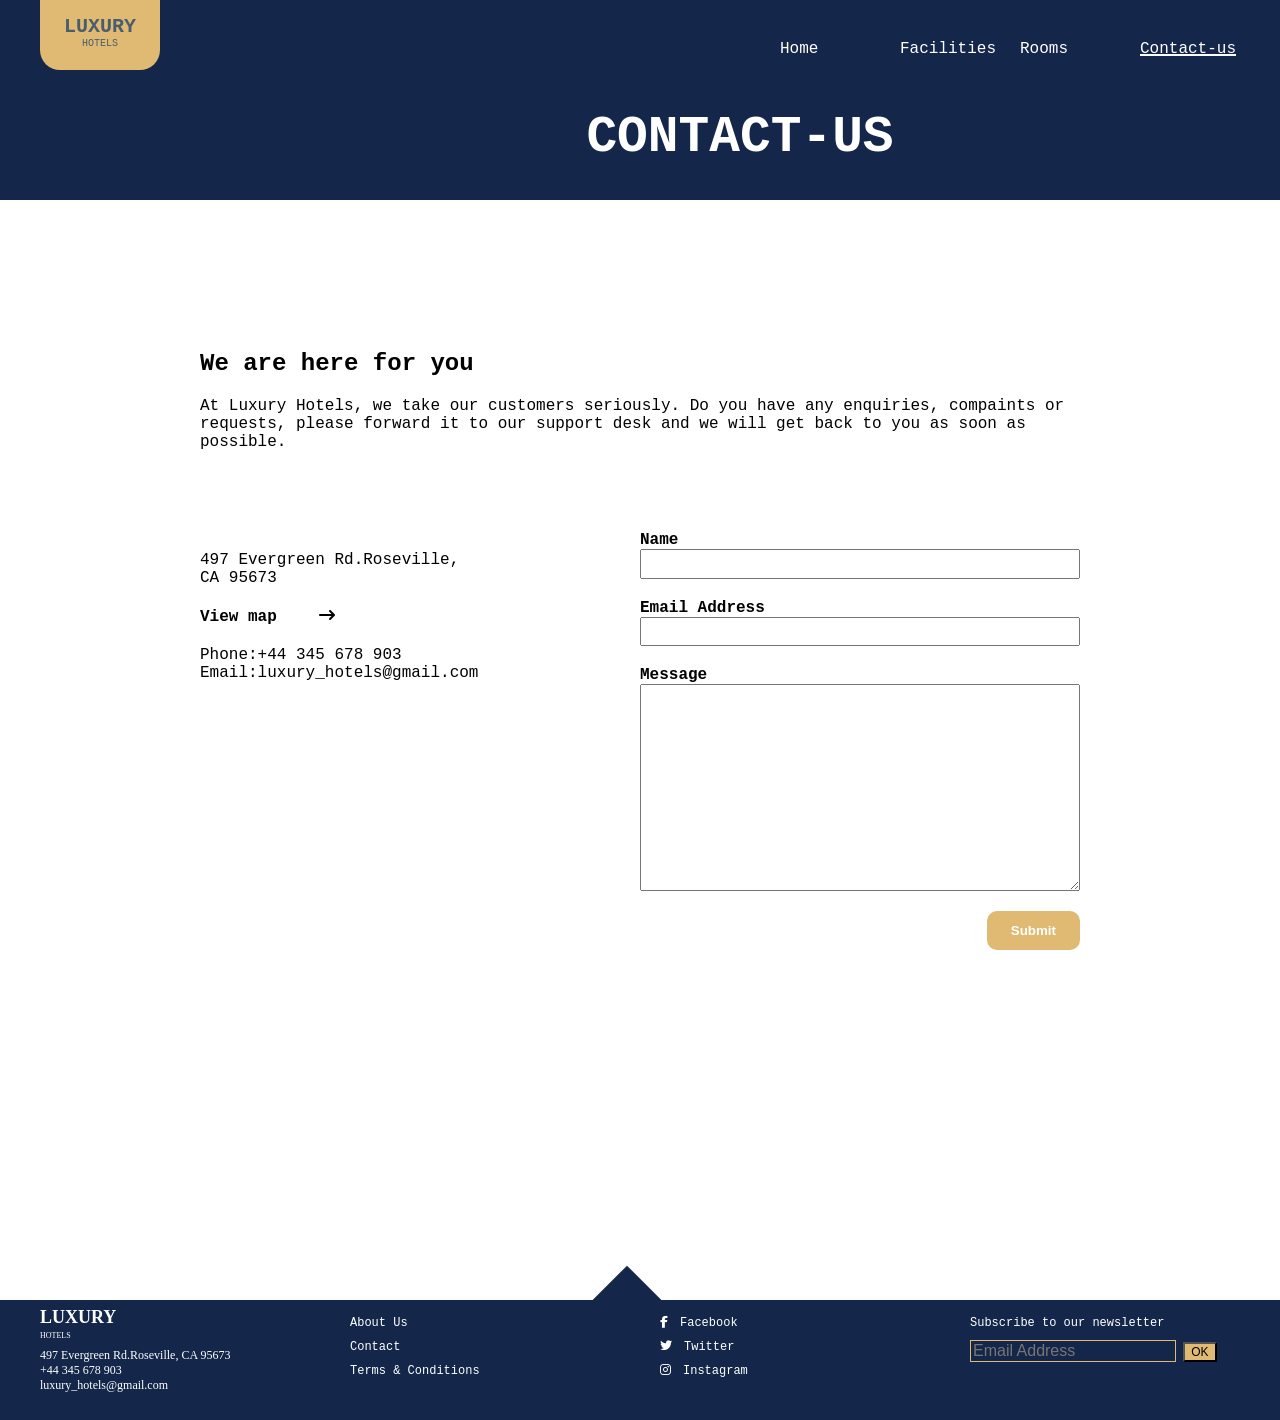
<file: practice one/Contact-us.html>
<!DOCTYPE html>
<html lang="en">

<head>
    <meta charset="UTF-8">
    <meta http-equiv="X-UA-Compatible" content="IE=edge">
    <meta name="viewport" content="width=device-width, initial-scale=1.0">
    <link rel="stylesheet" href="https://cdnjs.cloudflare.com/ajax/libs/font-awesome/6.1.1/css/all.min.css" integrity="sha512-KfkfwYDsLkIlwQp6LFnl8zNdLGxu9YAA1QvwINks4PhcElQSvqcyVLLD9aMhXd13uQjoXtEKNosOWaZqXgel0g==" crossorigin="anonymous" referrerpolicy="no-referrer"
    />
    <link rel="stylesheet" href="style.css">
    <title>Contact-us</title>
    <style>
        .header {
            width: 100%;
            height: 200px;
            color: #fff;
            background-color: #14274a;
            background-image: none;
        }
    </style>
</head>

<body>


    <div class="header">
        <div class="header__top">
            <div class="logo">
                <div class="logo__title">Luxury</div>
                <div class="logo__desc">Hotels</div>
            </div>
            <div class="navbar">
                <div class="navbar__item">
                    <a href="index.html">Home</a></div>
                <div class="navbar__item">
                    <a href="Facilities.html">Facilities</a></div>
                <div class="navbar__item">
                    <a href="Rooms.html">Rooms</a></div>
                <div class="navbar__item navbar__selector">
                    <a href="Contact-us.html">Contact-us</a></div>
            </div>
        </div>
        <div class="header__content">
            <h1 class="header__title">Contact-Us</h1>
        </div>
    </div>

    <div class="container">
        <div class="container__top">
            <h2 class="container__title--contact">
                We are here for you
            </h2>
            <p class="container__desc--contact">At Luxury Hotels, we take our customers seriously. Do you have any enquiries, compaints or requests, please forward it to our support desk and we will get back to you as soon as possible.</p>
        </div>
        <div class="container__bottom--contact">
            <div class="container__bottom--left">
                <div class="group">
                    <p class="group">497 Evergreen Rd.Roseville,<br>CA 95673</p>
                </div>
                <div class="group">
                    <span>View map<i class="fa-solid fa-arrow-right-long"></i></span>
                </div>

                <div class="group">
                    <p>Phone:+44 345 678 903<br> Email:luxury_hotels@gmail.com
                    </p>
                </div>

            </div>
            <div class="container__bottom--right">
                <form action="#" class="form" method="get">
                    <div class="form__group">
                        <label for="name" class="form__label">Name</label>
                        <input type="text" class="form__control">
                    </div>
                    <div class="form__group">
                        <label for="email" class="form__label">Email Address</label>
                        <input type="email" class="form__control">
                    </div>
                    <div class="form__group">
                        <label for="message" class="form__label">Message</label>
                        <textarea name="" id="" class="form__control" cols="30" rows="8"></textarea>
                    </div>
                    <button class="btn btn__primary btn__float" type="button">Submit</button>
                </form>
            </div>
        </div>
    </div>

    <div class="footer">
        <div class="footer__item">
            <ul class="footer__infor">
                <li>
                    <h2 class="title">Luxury</h2>
                </li>
                <li>
                    <p class="desc">Hotels</p>
                </li>
                <li>
                    <p>497 Evergreen Rd.Roseville, CA 95673<br>+44 345 678 903<br>luxury_hotels@gmail.com</p>
                </li>

            </ul>
        </div>
        <div class="footer__item">
            <ul>
                <li>About Us</li>
                <li>Contact</li>
                <li>Terms & Conditions</li>
            </ul>
        </div>
        <div class="footer__item">
            <ul>
                <li><i class="fa-brands fa-facebook-f"></i>Facebook</li>
                <li><i class="fa-brands fa-twitter"></i>Twitter</li>
                <li><i class="fa-brands fa-instagram"></i>Instagram</li>
            </ul>
        </div>
        <div class="footer__item">
            <ul>
                <li>Subscribe to our newsletter</li>
                <li>
                    <div class="form__input">
                        <input type="email" placeholder="Email Address">
                        <button class="btn__primary">OK</button>
                    </div>
                </li>
            </ul>
        </div>
    </div>
    </div>

</body>

</html>
</file>
<file: practice one/style.css>
* {
    box-sizing: border-box;
}

body,
html {
    margin: 0;
    padding: 0;
    font-family: 'Courier New', Courier, monospace;
    background-color: #fff;
}

.header {
    width: 100%;
    height: 750px;
    color: #fff;
    background: url(http://cdn.cnn.com/cnnnext/dam/assets/151017085454-shimao1.jpg);
    display: flex;
    flex-direction: column;
}

.header__top {
    display: flex;
    justify-content: space-between;
    padding: 0 40px;
    flex: 3;
}

.header__title {
    text-align: center;
    text-transform: uppercase;
    font-size: 3.2rem;
}

.header__content {
    flex: 5;
}

.header__content {
    margin-left: 200px;
}

.header__content .text1,
.text2,
.text3 {
    text-transform: uppercase;
    line-height: 0.95;
}

.header__content .text1 {
    font-size: 30px;
    font-family: 400;
}

.header__content .text2 {
    font-size: 80px;
    font-family: 'Times New Roman', Times, serif;
    font-family: 1000;
}

.header__content .text3 {
    font-size: 30px;
}

.header__content .text4 {
    font-size: 16px;
}

.header__bottom {
    flex: 2;
}

.logo {
    background-color: #e0b973;
    width: 120px;
    height: 70px;
    border: none;
    border-radius: 0 0 20px 20px;
    text-transform: uppercase;
    color: #485e6c;
    font-family: 'Courier New', Courier, monospace;
    text-align: center;
}

.logo .logo__title {
    font-size: 20px;
    font-weight: 600;
    padding-top: 15px;
}

.logo .logo__desc {
    font-size: 10px;
}

.navbar {
    display: flex;
    margin-top: 40px;
    justify-content: space-between;
    font-size: 16px;
}

.navbar__item {
    flex: 1;
    cursor: pointer;
    min-width: 100px;
}

.navbar__item a {
    text-decoration: none;
    color: #fff;
}

.navbar__item+.navbar__item {
    margin-left: 20px;
}

.navbar__item.navbar__selector {
    text-decoration: underline solid #fff 2px;
}

.header__bottom {
    text-align: center;
}

.btn {
    padding: 12px 24px;
    text-align: center;
    cursor: pointer;
    border: none;
    border-radius: 10px;
    background-color: transparent;
    font-weight: 700;
}

.btn.btn__upper {
    text-transform: uppercase;
}

.btn__icon {
    color: #e0b973;
    margin-right: 15px;
    font-size: 16px;
}

.btn__primary,
.btn.btn__primary {
    background-color: #e0b973;
    color: #fff;
}

.btn__float {
    float: right;
}

.btn:hover {
    opacity: 0.8;
}

.btn--center {
    margin: auto;
    text-transform: uppercase;
}

.header__bottom h4 {
    font-size: 20px;
    margin-top: 40px;
}

.header__bottom i {
    position: relative;
    font-size: 32px;
    top: -20px;
    cursor: pointer;
}

.header__bottom i:hover {
    opacity: 0.5;
}

.container {
    margin: 150px 200px;
    min-height: 800px;
}

.binfo {
    margin: auto;
    max-width: 1000px;
}

.container__title {
    text-align: center;
    margin-top: 50px;
    font-size: 20px;
    text-transform: uppercase;
}

.container__desc {
    text-align: center;
}

.container__content {
    display: flex;
    flex-direction: column;
    text-align: center;
    margin-top: 40px;
}

.content__item {
    display: flex;
    width: 800px;
    margin: auto;
    position: relative;
    flex-direction: column;
    border: 1px solid;
    border-radius: 2px;
}

.item__text--box {
    text-align: center;
    background-color: #14274a;
    height: 40px;
    color: #fff;
    font-weight: 800;
    line-height: 2.4rem;
    height: 2.4rem;
    text-transform: uppercase;
    width: 800px;
    margin: 0;
}

.item__text--control {
    width: 100%;
    height: 80px;
    display: flex;
    justify-content: space-between;
    align-items: center;
    padding: 0 40px;
}

.content__item+.content__item {
    margin-top: 60px;
}

@media(max-width:800px) {
    .content__item img {
        width: 320;
    }
}

.content_text {
    position: absolute;
    left: calc(50% - 100px);
    top: 423px;
    width: 200px;
    background-color: #fff;
    height: 50px;
    line-height: 1.4;
    text-transform: uppercase;
    padding-top: 15px;
    font-weight: 800;
    font-family: 'Times New Roman', Times, serif;
    line-height: 1.5;
}

.slider {
    display: flex;
    flex-direction: column;
    margin-top: 40px;
}

.item {
    display: flex;
    flex-direction: row;
    margin: auto;
}

@media(max-width:800px) {
    .item {
        flex-direction: column-reverse;
    }
}

.item+.item {
    margin-top: 50px;
}

.item__text {
    flex: 1;
    min-width: 300px;
    max-width: 400px;
    border-left: 3px solid;
    padding-left: 20px;
    text-align: left;
}

.item__img {
    flex: 1;
}

.container__bottom {
    text-align: center;
    margin-top: 40px;
    margin-bottom: 60px;
}

.container__bottom--contact {
    margin-top: 80px;
    display: flex;
    justify-content: space-between;
}

.container__bottom--left {
    font-size: 16px;
    flex: 1;
}

.container__bottom--right {
    flex: 1;
}

.group {
    margin-top: 20px;
}

.group span {
    font-weight: 600;
    text-align: center;
}

.group span i {
    font-size: 16px;
    width: 100px;
}

.form__group {
    display: flex;
    flex-direction: column;
    margin-bottom: 20px;
}

.form__label {
    font-size: 16px;
    font-weight: 600;
}

.form__control {
    outline: none;
    font-size: 16px;
    padding: 0 10px;
    line-height: 1.6rem;
}

.container__bottom .icon__arrow {
    display: inline-block;
    background-color: #e0b973;
    font-size: 16px;
    padding: 5px;
    border: none;
    border-radius: 5px;
    color: #fff;
    cursor: pointer;
}

.container__bottom .icon__arrow:hover {
    opacity: 0.3;
}

.footer {
    position: relative;
    color: #fff;
    padding: 0 40px;
    margin-top: 40px;
    width: 100%;
    display: flex;
    height: 120px;
    background-color: #14274a;
    margin: auto;
    position: relative;
}

.footer::before {
    position: absolute;
    width: 50px;
    height: 50px;
    top: -20%;
    display: block;
    left: 47%;
    content: '';
    transform: rotate(45deg);
    background-color: #14274a;
}

.footer__item {
    flex: 1;
    justify-content: space-between;
}

.footer__item+.footer__item {
    margin-left: 40px;
}

.footer__item .title {
    font-size: 18px;
}

.footer__item .title,
.desc {
    line-height: 0.2;
    text-transform: uppercase;
}

.footer__item .desc {
    font-size: 8px;
}

.footer__item ul {
    padding: 0;
}

.footer__item li {
    list-style: none;
    font-size: 12px;
    margin-bottom: 10px;
}

.footer__item li i {
    padding-right: 12px;
}

.footer__infor {
    font-family: 'Times New Roman', Times, serif;
}

.form__input {
    display: inline-block;
}

.form__input button {
    background-color: #e0b973;
    font-size: 12px;
    outline: none;
    color: #000;
}

.form__input input {
    background-color: #14274a;
    border: 1px solid #e0b973;
    font-size: 16px;
    color: #fff;
}
</file>
